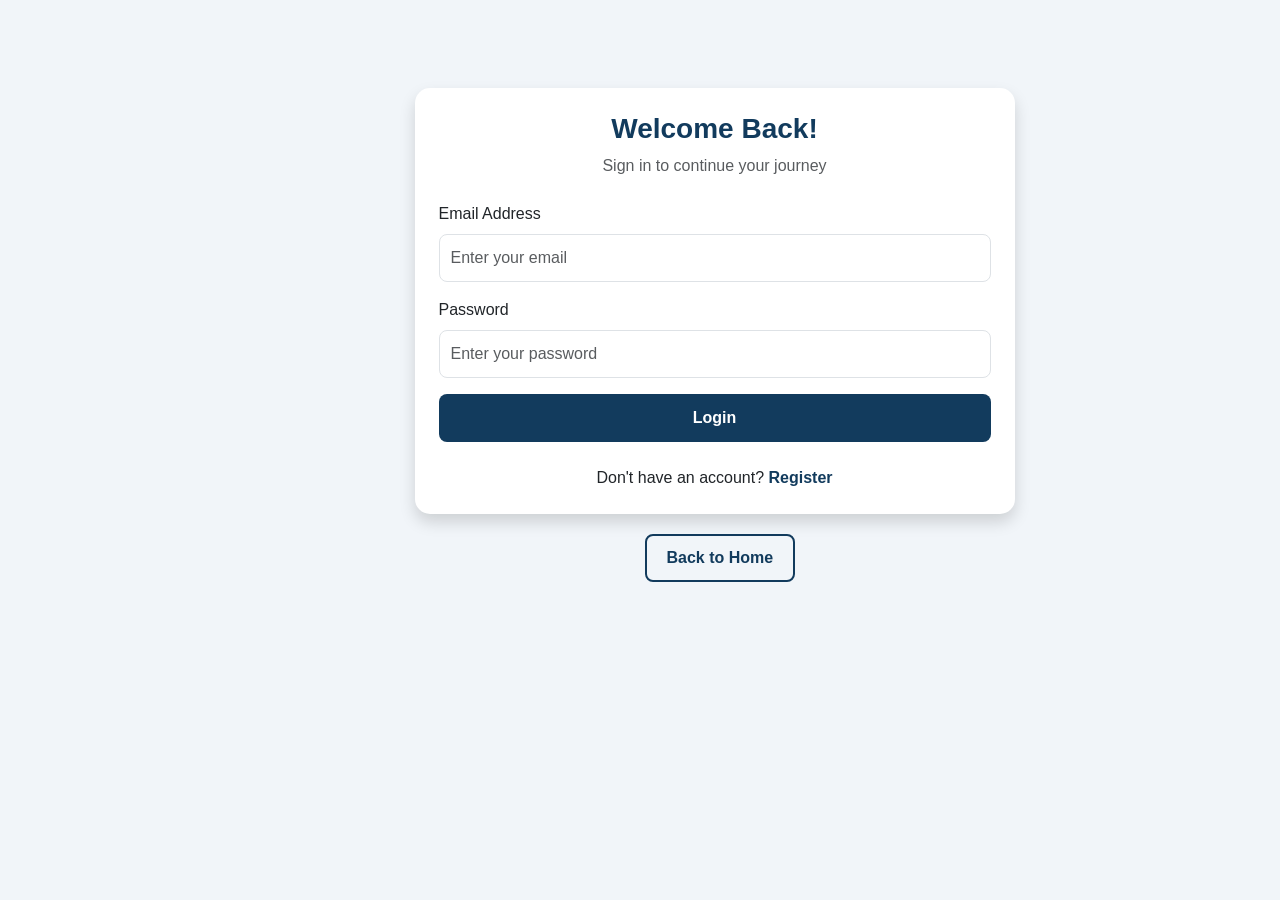
<file: login.html>
<!DOCTYPE html>
<html lang="en">
<head>
    <meta charset="UTF-8">
    <meta name="viewport" content="width=device-width, initial-scale=1.0">
    <title>Login | WanderVerse</title>

    <!-- Bootstrap CSS -->
    <link href="https://cdn.jsdelivr.net/npm/bootstrap@5.3.9/dist/css/bootstrap.min.css" rel="stylesheet">

    <link rel="stylesheet" href="css/style.css">
</head>

<body>

    
<div class="container mt-5">
    <div class="row justify-content-center">
        <div class="col-md-5">
            <div class="card shadow login-card">
                <div class="card-body p-4">

                    <h3 class="text-center mb-2">Welcome Back!</h3>
                    <p class="text-center text-muted mb-4">
                        Sign in to continue your journey
                    </p>

                    <label for="email" class="form-label">Email Address</label>
                    <input type="email" class="form-control mb-3"
                        name="email" id="email" placeholder="Enter your email">

                    <label for="password" class="form-label">Password</label>
                    <input type="password" class="form-control mb-3"
                        name="password" id="password" placeholder="Enter your password">

                    <button class="btn login-btn w-100">Login</button>

                    <p class="text-center mt-4 mb-0">
                        Don't have an account?
                        <a href="register.html" class="register-link">Register</a>
                    </p>

                </div>
            </div>
            <a href="index.html" class="home-btn">Back to Home</a>
        </div>
    </div>
</div>


</body>
</html>
</file>
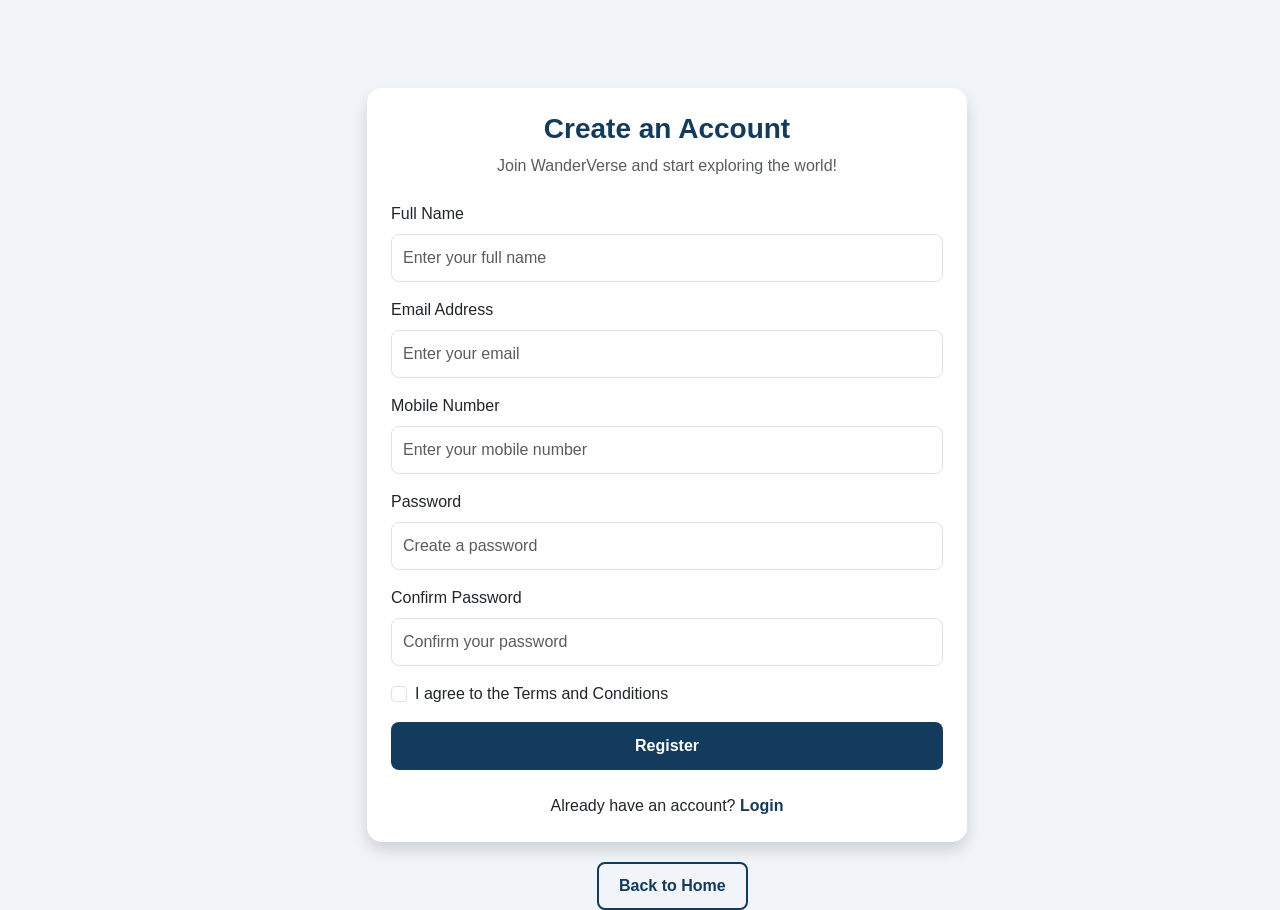
<file: register.html>
<!DOCTYPE html>
<html lang="en">

<head>
    <meta charset="UTF-8">
    <meta name="viewport" content="width=device-width, initial-scale=1.0">
    <title>Register | WanderVerse</title>

    <!-- Bootstrap CSS -->
    <link href="https://cdn.jsdelivr.net/npm/bootstrap@5.3.9/dist/css/bootstrap.min.css"
        rel="stylesheet">

    <link rel="stylesheet" href="css/style.css">
</head>

<body>

    <div class="container mt-5">
        <div class="row justify-content-center">
            <div class="col-md-6">

                <div class="card shadow login-card">
                    <div class="card-body p-4">

                        <h3 class="text-center mb-2">Create an Account</h3>

                        <p class="text-center text-muted mb-4">
                            Join WanderVerse and start exploring the world!
                        </p>

                        <form>

                            <label for="name" class="form-label">Full Name</label>
                            <input type="text" class="form-control mb-3"
                                id="name" name="name"
                                placeholder="Enter your full name" required>

                            <label for="email" class="form-label">Email Address</label>
                            <input type="email" class="form-control mb-3"
                                id="email" name="email"
                                placeholder="Enter your email" required>

                            <label for="mobile" class="form-label">Mobile Number</label>
                            <input type="tel" class="form-control mb-3"
                                id="mobile" name="mobile"
                                placeholder="Enter your mobile number" required>

                            <label for="password" class="form-label">Password</label>
                            <input type="password" class="form-control mb-3"
                                id="password" name="password"
                                placeholder="Create a password" required>

                            <label for="confirmPassword" class="form-label">
                                Confirm Password
                            </label>
                            <input type="password" class="form-control mb-3"
                                id="confirmPassword" name="confirmPassword"
                                placeholder="Confirm your password" required>

                            <div class="form-check mb-3">
                                <input type="checkbox" class="form-check-input"
                                    id="terms" required>
                                <label class="form-check-label" for="terms">
                                    I agree to the Terms and Conditions
                                </label>
                            </div>

                            <button type="submit" class="btn login-btn w-100">
                                Register
                            </button>

                        </form>

                        <p class="text-center mt-4 mb-0">
                            Already have an account?
                            <a href="login.html" class="register-link">Login</a>
                        </p>

                    </div>
                </div>
                <a href="index.html" class="home-btn">Back to Home</a>

            </div>
        </div>
    </div>

</body>
</html>
</file>
<file: css/style.css>
/* Carousel Images */
.carousel-img {
    width: 100%;
    height: 700px;
    object-fit: cover;
}

/* Hero Section */
.hero {
    margin-top: 20px;
    padding: 20px;
}

/* Sidebar */
.sidebar {
    margin-top: 20px;
    padding: 20px;
}

/* Navbar */
.navbar {
    width: 100%;
    background-color: #123B5D !important;
}

/* Navbar Brand and Links */
.navbar .navbar-brand,
.navbar .nav-link {
    color: aliceblue;
    font-weight: bold;
    padding: 10px;
}

/* Navbar Hover Effect */
.navbar .nav-link:hover,
.navbar .navbar-brand:hover {
    color: #F4C95D;
    border-bottom: 2px solid #F4C95D;
}

/* Active Navbar Link */
.navbar .nav-link.active {
    color: #F4C95D;
    border-bottom: 2px solid #F4C95D;
}

/* Responsive Carousel */
@media (max-width: 768px) {
    .carousel-img {
        height: 280px;
    }
}



/* Login Page */
body {
    background-color: #F1F5F9;
    font-family: Arial, sans-serif;
}

/* Login Card */
.login-card {
    border: none;
    border-radius: 15px;
    margin-top: 40px;
    width: 600px;
}

/* Login Heading */
.login-card h3 {
    color: #123B5D;
    font-weight: bold;
}

/* Input Fields */
.form-control {
    padding: 11px;
    border-radius: 8px;
}

/* Login Button */
.login-btn {
    background-color: #123B5D;
    color: white;
    padding: 11px;
    border-radius: 8px;
    font-weight: bold;
}

.login-btn:hover {
    background-color: #0B2D49;
    color: white;
}

/* Register Link */
.register-link {
    color: #123B5D;
    font-weight: bold;
    text-decoration: none;
}

.register-link:hover {
    color: #E9A23B;
    text-decoration: underline;
}
/* Register Card */
.register-card {
    max-width: 600px;
    margin: auto;
}


/* Back to Home Button */
.home-btn {
    display: inline-block;
    margin-top: 20px;
    margin-left: 230px;
    padding: 10px 20px;
    background-color: transparent;
    color: #123B5D;
    border: 2px solid #123B5D;
    border-radius: 8px;
    text-decoration: none;
    font-weight: bold;
    transition: 0.3s ease;
}

/* Hover Effect */
.home-btn:hover {
    background-color: #123B5D;
    color: white;
}


.footer {
    background-color: #123B5D;
    color: white;
    padding-top: 20px;
}

.footer h4,
.footer h5 {
    color: #F4C95D;
    font-weight: bold;
    margin-bottom: 15px;
}

.footer p {
    color: #E2E8F0;
    line-height: 1.6;
}

.footer a {
    color: #E2E8F0;
    text-decoration: none;
    display: inline-block;
    margin-bottom: 8px;
}

.footer a:hover {
    color: #F4C95D;
    text-decoration: underline;
}

.footer hr {
    border-color: #AFC5D8;
}
</file>
